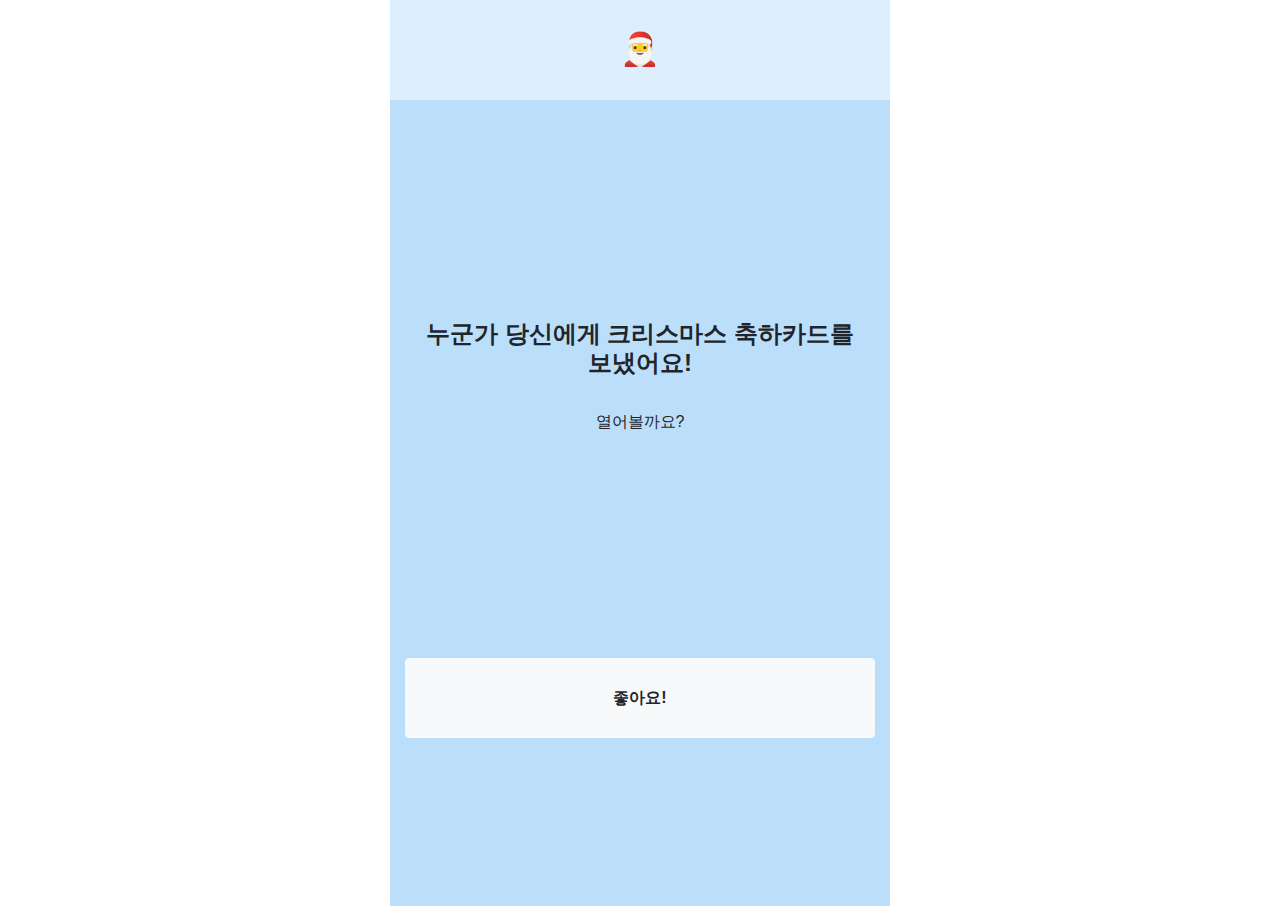
<file: index.html>
<!DOCTYPE html>
<html>
<head>
	<meta charset="UTF-8">
	<meta name="viewport" content="width=device-width, initial-scale=.75">
	<title>카드 받아라!</title>

	<!-- bootstrap css -->
	<link rel="stylesheet" href="css/bootstrap.min.css">
	<!-- style css -->
	<link rel="stylesheet" href="css/mycss.css">
	
</head>

<body class="">

<!-- header -->

	<div class="enclose-header">
 		<div class="myheader"> 
 			<div style="padding-top:25px;padding-bottom:50px;text-align: center;">
 				<a onclick="location.href='index.html'"style="cursor: pointer;top:0; font-size: xx-large">🎅</a>
 			</div>
 		 </div>
 	</div>
 
<!-- end header -->

<div class="container" style="width:500px; background-color: #BBDEFB; padding-top: 120px; bottom: 0px;" >
	
	<div style="text-align: center; margin-top: 200px; margin-bottom: 200px;">
	
		<h4 style="font-weight: bold;">누군가 당신에게 크리스마스 축하카드를 <br>보냈어요!</h4> <br>
    	<span class="">열어볼까요?</span> <br><br>
    
      	 <!-- 현재까지 열어본 카드💌  <span id='count'>12/25</span> 개 -->
    
    </div>
	<!-- location.href='card.jsp' -->
	<button type="button" onclick="location.href='card.html'" class="btn btn-light" style="font-weight: bold;margin:auto; display:block; width:100%; height:80px;" >좋아요!</button>
	
	<!-- 가능하면 수정하기.. -->
	<br><br><br><br><br><br><br>
</div>

</body>

</html>
</file>
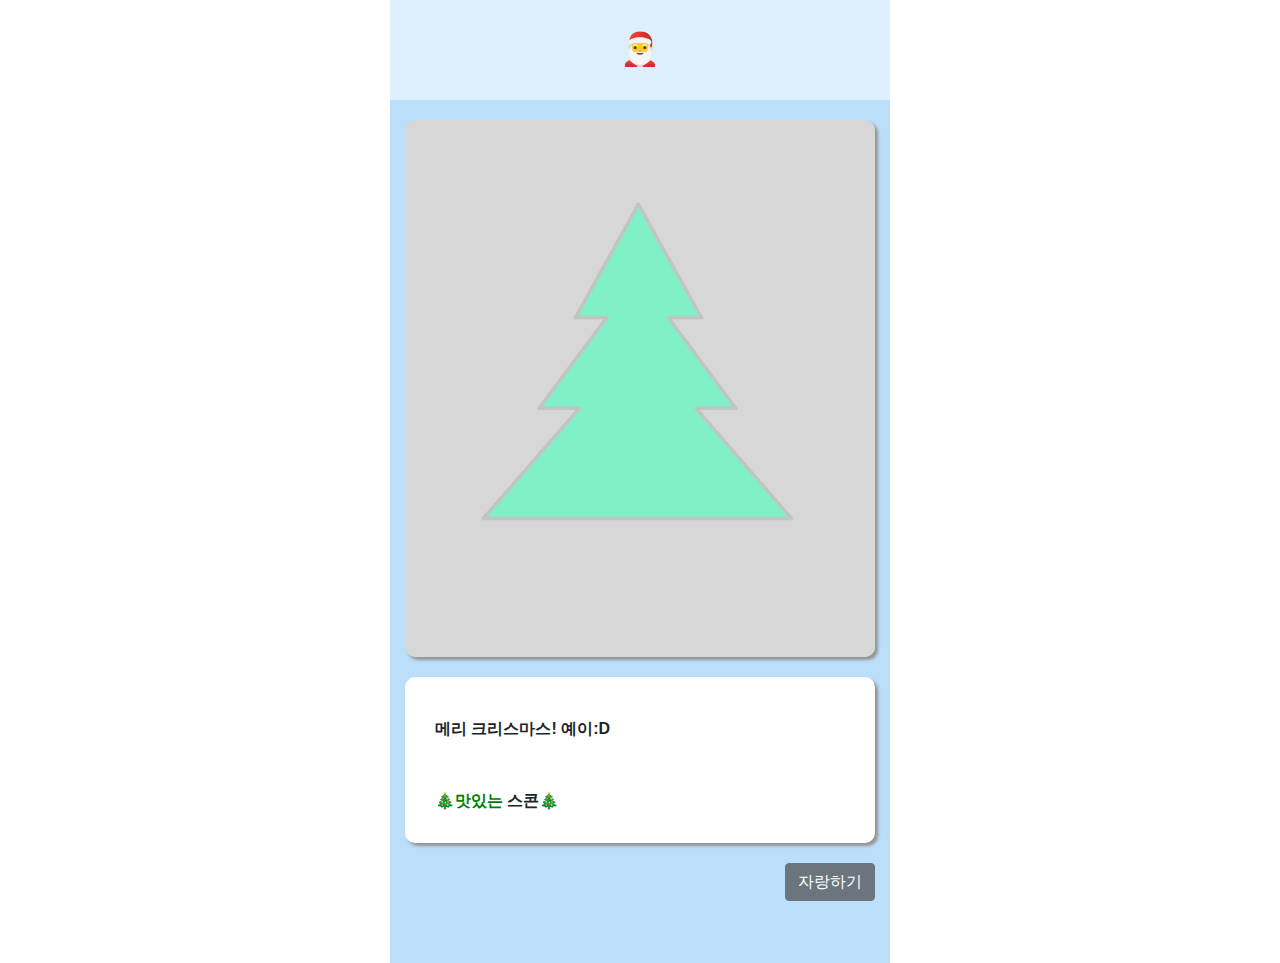
<file: card.html>
<!DOCTYPE html>
<html>
<head>
	<meta charset="UTF-8">
	<meta name="viewport" content="width=device-width, initial-scale=.75">
	<title>카드 받아라!</title>

	<!-- bootstrap css -->
	<link rel="stylesheet" href="css/bootstrap.min.css">
	<!-- style css -->
	<link rel="stylesheet" href="css/mycss.css">
	
</head>




<body class="" onload="pickColor()">

<!-- header -->

	<div class="enclose-header">
 		<div class="myheader"> 
 			<div style="padding-top:25px;padding-bottom:50px;text-align: center;">
 				<a onclick="location.href='index.html'"style="cursor: pointer;top:0;  font-size: xx-large">🎅</a>
 			</div>
 		 </div>
 	</div>
 
<!-- end header -->


	<div class="container" style=" width:500px; background-color: #BBDEFB; padding-top: 120px; bottom: 0px;" >
	
		<img src="img/tree1.png" style="width:100%;border-radius: 10px; margin-bottom:20px; box-shadow:3px 3px 3px rgb(148, 148, 148);"
		id='randomClass'>
		
		<div style=" width:100%; padding:40px 30px 30px;background-color: #FFFFFF;border-radius: 10px; box-shadow:3px 3px 3px rgb(148, 148, 148)">

		<span id="cardMessage" style="font-weight: bold;"><br>메리 크리스마스!</span><br><br><br>
		 <span>🎄</span><span id="modify" style="color: green;font-weight: bold;"></span>&nbsp<span id="cardWriter" style="font-weight: bold;">none</span>🎄
		
		
		</div>
		<button type="button" id="btn-modal" class="btn btn-secondary float-right" style="margin-top: 20px;" >자랑하기</button>
		<!-- 가능하면 수정하기.. -->
		<br><br><br><br><br>
		</div>
		
	
	
	<!-- modal -->
	<div id="modal" class="modal-overlay">
        <div class="modal-window">
            <div class="close-area">&times;</div>
            <div class="content" style="text-align: center;margin-top:45%;">
                <h2 style="font-weight: bold;">내 카드 공유하기</h2>
                
                <a href="javascript:sendLink()">
                	<img id="kakao_share" style="width:15%; margin-top:10%;">
                </a>
                
            </div>
        </div>
    </div>
	<!-- end modal -->
	
</div>


<!-- Javascript files-->

<script type="text/javascript" src="js/make-card.js"></script>
<script type="text/javascript" src="js/modal-handle.js"></script>

<script src="https://developers.kakao.com/sdk/js/kakao.min.js"></script>
<script type="text/javascript" src="js/share-kakao.js"></script>

<script type="text/javascript">

//random tree color
function pickColor() {
    var colorCode = "#" + Math.round(Math.random() * 0xffffff).toString(16);
    document.getElementById("randomClass").style.backgroundColor = colorCode;
}

</script>


</body>

</html>
</file>
<file: css/mycss.css>
.myheader {margin-right:auto;margin-left:auto; background-color:rgba(255, 255, 255, 0.5); backdrop-filter: blur(30px);
width:500px;height: 100%;align-items:center;
}
.enclose-header {position:fixed;top:0;width:100%;height: 100px;}


       #modal.modal-overlay {
            width: 100%;
            height: 100%;
            position: absolute;
            left: 0;
            top: 0;
            display: none;
            flex-direction: column;
            align-items: center;
            justify-content: center;
            background: rgba(255, 255, 255, 0.25);
            box-shadow: 0 8px 32px 0 rgba(31, 38, 135, 0.37);
            backdrop-filter: blur(1.5px);
            -webkit-backdrop-filter: blur(1.5px);
            border-radius: 10px;
            border: 1px solid rgba(255, 255, 255, 0.18);
        }
        #modal .modal-window {
            background: #f8f9fa;
            box-shadow: 0 8px 32px 0 rgba( 31, 38, 135, 0.37 );
            backdrop-filter: blur( 13.5px );
            -webkit-backdrop-filter: blur( 13.5px );
            border-radius: 10px;
            border: 1px solid rgba( 255, 255, 255, 0.18 );
            width: 400px;
            height: 500px;
            position: relative;
            top: -100px;
            padding: 10px;
        }
        #modal .close-area {
            display: inline;
            float: right;
            padding-right: 10px;
            font-size: 40px;
    		font-weight: bold;
            cursor: pointer;
        }
        
        #modal .content {
            margin-top: 20px;
            padding: 0px 10px;
        }
</file>
